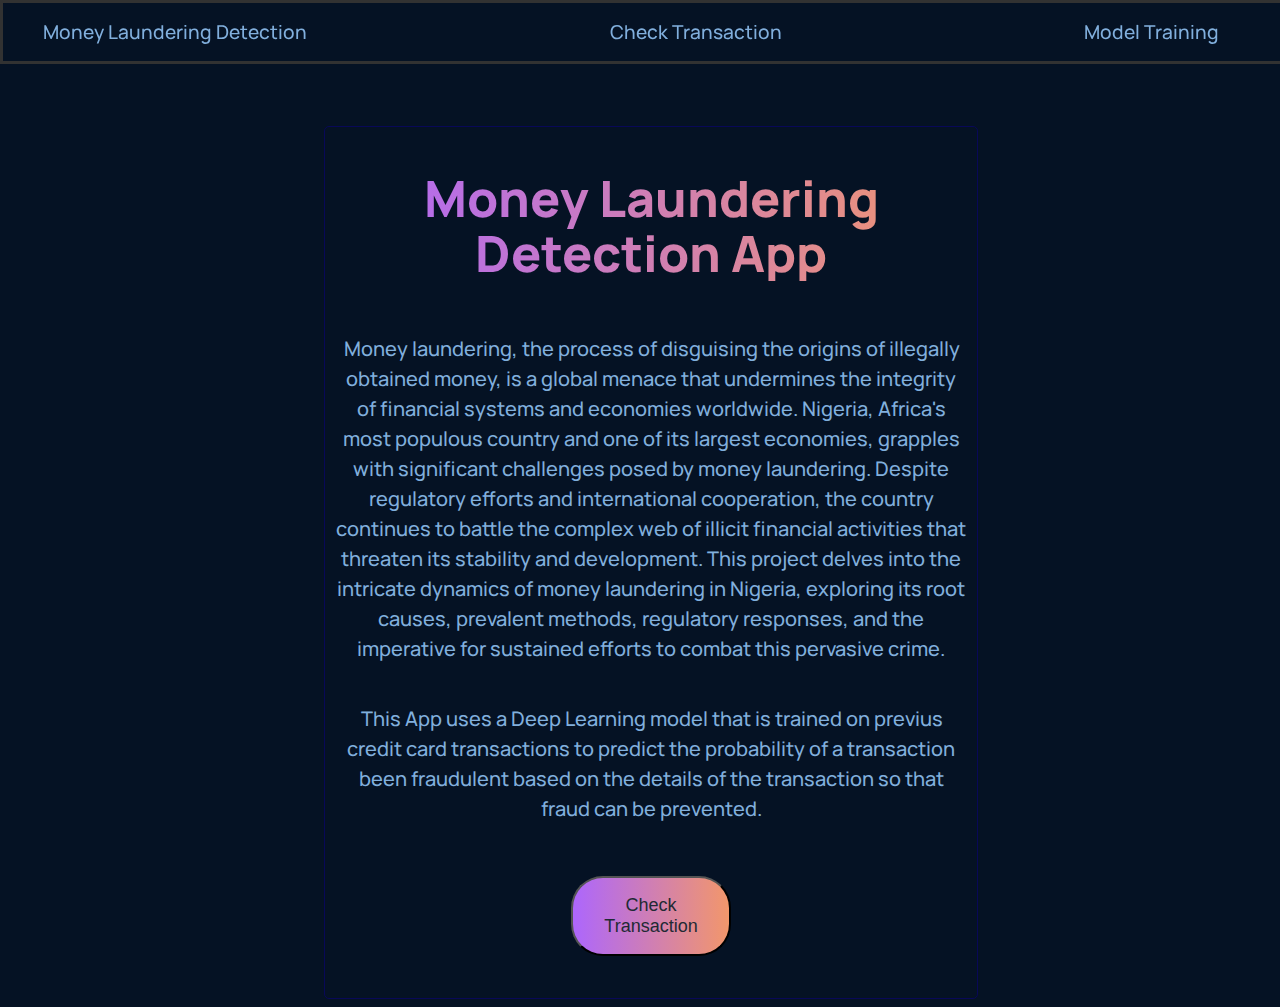
<file: index.html>
<!DOCTYPE html>
<html>
  <head>
    <title>Money Laundering Detection</title>
    <meta http-equiv="Content-Security-Policy" content="upgrade-insecure-requests">
    <link href="https://fonts.googleapis.com/css?family=Roboto:300,400,500,700" rel="stylesheet">
    <link rel="stylesheet" href="https://use.fontawesome.com/releases/v5.5.0/css/all.css" integrity="sha384-B4dIYHKNBt8Bc12p+WXckhzcICo0wtJAoU8YZTY5qE0Id1GSseTk6S+L3BlXeVIU" crossorigin="anonymous">
    <link rel="stylesheet" href="index.css">
  </head>
  <body>
    <nav class="navbar">
      <ul>
        <li>
          <a href="/">Money Laundering Detection</a>
        </li>
        <li>
          <a href="/form.html">Check Transaction</a>
        </li>
        <li>
          <a href="/model_train.html">Model Training</a>
        </li>
      </ul>
    </nav>
    <div class="container">
      <h1>Money Laundering Detection App</h1>
      <p class="first-parag">
        Money laundering, the process of disguising the origins of illegally obtained money, 
        is a global menace that undermines the integrity of financial systems and economies worldwide. 
        Nigeria, Africa's most populous country and one of its largest economies, grapples with significant 
        challenges posed by money laundering. Despite regulatory efforts and international cooperation, 
        the country continues to battle the complex web of illicit financial activities that threaten its 
        stability and development. This project delves into the intricate dynamics of money laundering in Nigeria, 
        exploring its root causes, prevalent methods, regulatory responses, 
        and the imperative for sustained efforts to combat this pervasive crime.
      </p>
      <p class="second-parag">
        This App uses a Deep Learning model that is trained on previus credit card transactions to 
        predict the probability of a transaction been fraudulent based on the details of 
        the transaction so that fraud can be prevented.
      </p>
      <button onclick= "window.location.href='/form.html';">Check Transaction</button>
    </div>
  </body>
</html>
</file>
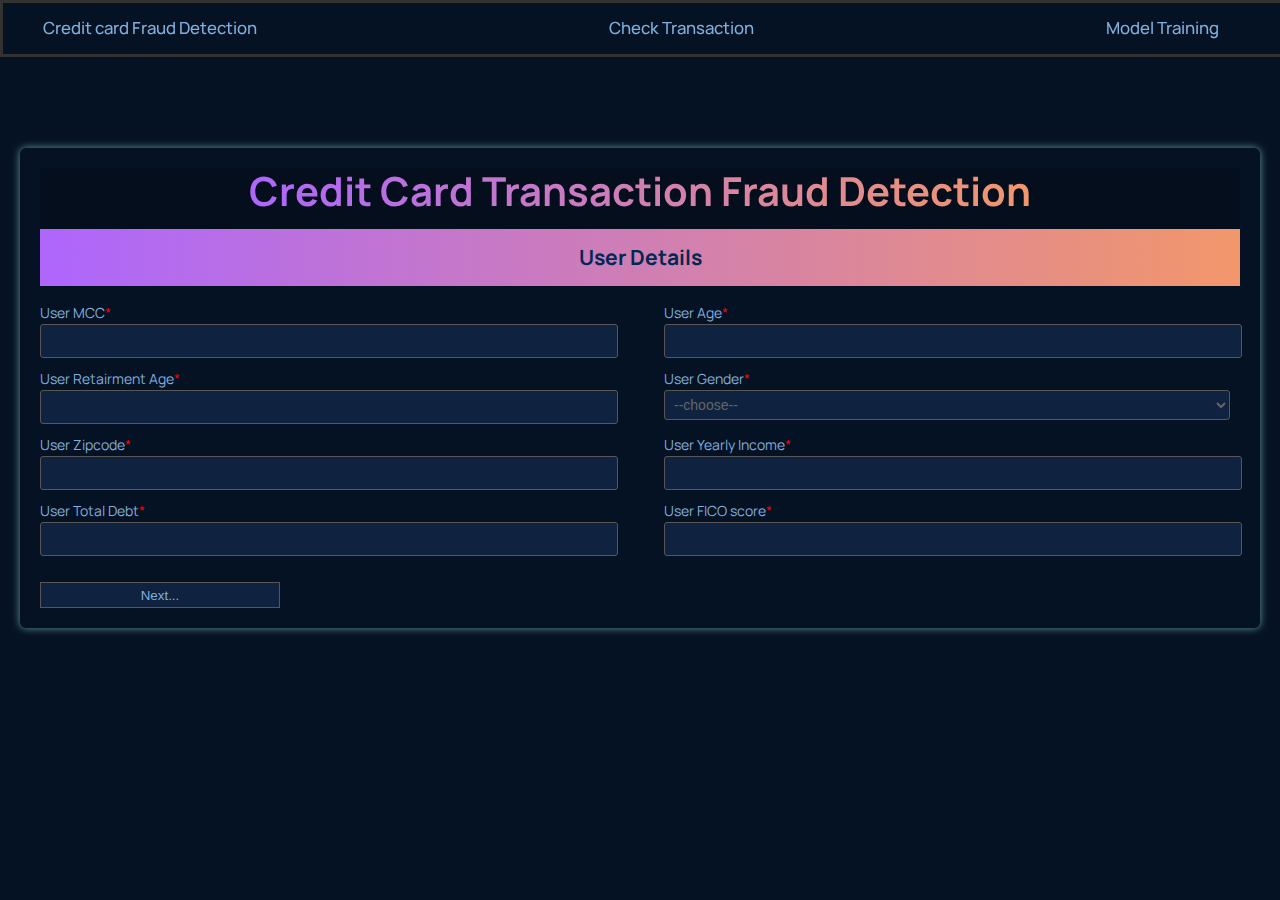
<file: form.html>
<!DOCTYPE html>
<html>
  <head>
    <title>Credit Card Fraud Detection</title>
    <meta http-equiv="Content-Security-Policy" content="upgrade-insecure-requests">
    <link rel="stylesheet" href="https://use.fontawesome.com/releases/v5.5.0/css/all.css" integrity="sha384-B4dIYHKNBt8Bc12p+WXckhzcICo0wtJAoU8YZTY5qE0Id1GSseTk6S+L3BlXeVIU" crossorigin="anonymous">
    <link rel="stylesheet" href="style.css">
    <link rel="stylesheet" href="index.css">
</head>
  <body>
    <nav class="navbar">
      <ul>
        <li>
          <a href="/">Credit card Fraud Detection</a>
        </li>
        <li>
          <a href="/form.html">Check Transaction</a>
        </li>
        <li>
          <a href="/model_train.html">Model Training</a>
        </li>
      </ul>
    </nav>
    <div class="testbox">
      <div id="form">
        <div class="banner">
            <h1>Credit Card Transaction Fraud Detection</h1>
        </div>
        <div class="user-div">
          <div id="head"><h2>User Details</h2></div>
          <div class="colums" id="user"></div>
          <button id="next">Next...</button>
        </div>
        <div class="transaction-div">
          <div id="head"><h2>Transaction Details</h2></div>
          <div class="colums" id="transaction">
          </div>
          <button id="prev">Previos...</button>
          <div id="prob">
              <div id="rotate">
                <p class="classname">Checking...</p>
              </div>
              <h2 id="prb-tag"> </h2>
          </div>
          <div class="btn-block">
          <button type="submit" id="submit" href="/frontend/test.html">Check Transaction</button>
          </div>
        </div>
      </div>
    </div>
    <script src="index.js"></script>
  </body>
</html>
</file>
<file: index.css>
@import url('https://fonts.googleapis.com/css2?family=Manrope:wght@200;300;400;500;600;700;800&display=swap');



body {
   background: rgb(5, 18, 36);
    font-family: Manrope, sans-serif;
}

.navbar {
    width: 100%;
    font-family: Manrope, sans-serif;
    display: flex;
    flex-direction: row;
    align-items: center;
    border: 3px solid rgb(50, 50, 50);
    position: fixed;
    top: 0;
    left: 0;
    right: 0;
}

.navbar ul {
    display: flex;
    align-items: center;
    vertical-align: middle;
    justify-content: space-between;
    list-style: none;
    margin-right: 5%;
    width: 100%;
}

.navbar ul a {
    color: #81AFDD;
    text-decoration: none;
    text-align: center;
    font-weight: 500;
    font-size: larger;
}

.navbar ul a:hover {
    color: white;
}

.container {
    display: flex;
    flex-direction: column;
    justify-content: center;
    align-items: center;
    width: 50%;
    /* margin-top: 20%;
    margin-left: 15%;
    margin-bottom: -15%; */ 
    margin-top: 10%;
    margin-left: 25%;
    border: 1px solid rgb(8, 8, 88);
    padding: 10px;
    border-radius: 5px;
}

.container h1 {
    width: 100%;
    font-size: 50px;
    line-height: 55px;
    background: linear-gradient(89.97deg, #AE67FA 1.84%, #F49867 102.67%);
    background-clip: text;
    -webkit-background-clip: text;
    -webkit-text-fill-color: rgba(0,0,0,0); 
    font-weight: 800;
    text-align: center;
}

.container p {
    font-size: 20px;
    color: #81AFDD;
    /* text-justify: distribute; */
    font-weight: 500;
    text-align: center;
    text-indent: 2px;
    line-height: 30px;
}

.container button {
    background: linear-gradient(89.97deg, #AE67FA 1.84%, #F49867 102.67%);
    width: 10rem;
    height: 5rem;
    cursor: pointer;
    border-radius: 2rem;
    margin: 2rem;
    font-size: large;
    color: #1f2a34;
}

.container button:hover {
    background: #AE67FA;
}

@media screen and (max-width: 800px) {
    .container {
        margin-top: 20%;
    }
}
</file>
<file: style.css>
@import url('https://fonts.googleapis.com/css2?family=Manrope:wght@200;300;400;500;600;700;800&display=swap');



body {
    background:-moz-radial-gradient(circle at 3% 25%, rgba(0, 40, 83, 1) 0%, rgba(4, 12, 24, 1) 100%);

    /* safari 5.1+,chrome 10+ */
    background:-webkit-radial-gradient(circle at 3% 25%, rgba(0, 40, 83, 1) 0%, rgba(4, 12, 24, 1) 100%);

    /* opera 11.10+ */
    background:-o-radial-gradient(circle at 3% 25%, rgba(0, 40, 83, 1) 0%, rgba(4, 12, 24, 1) 100%);

    /* ie 10+ */
    background:-ms-radial-gradient(circle at 3% 25%, rgba(0, 40, 83, 1) 0%, rgba(4, 12, 24, 1) 100%);

    /* global 92%+ browsers support */
    background:radial-gradient(circle at 3% 25%, rgba(0, 40, 83, 1) 0%, rgba(4, 12, 24, 1) 100%);
    font-family: 'Manrope', sans-serif;
}


/* html, body {
    min-height: 100%;

} */

body, div, form, input, select, textarea, label, p { 
    padding: 0;
    margin: 0;
    outline: none;
    font-size: 14px;
    color: #666;
    line-height: 22px;
}
h1{
    margin: 0;
    font-size: 40px;
    color: #fff;
    z-index: 2;
    line-height: 45px;
}
textarea {
    width: calc(100% - 12px);
    padding: 5px;
}

.testbox {
    display: flex;
    justify-content: center;
    align-items: center;
    height: inherit;
    padding: 20px;
    margin-top: 10%;
}

#prob {
    margin-left: 30%;
    /* position: absolute; */
    justify-content: center;
}
#form {
    width: 100%;
    padding: 20px;
    border-radius: 6px;
    /* background: #f4f1f1; */
    box-shadow: 0 0 8px  #669999; 
}
#head {
    display: flex;
    width: auto;
    justify-content: center;
    background: linear-gradient(89.97deg, #AE67FA 1.84%, #F49867 102.67%);
    color: rgba(0, 40, 83, 1);
    margin-bottom: 1rem;
}

.banner {
    position: relative;
    height: 100%;
    background-size: cover;
    display: flex;
    justify-content: center;
    align-items: center;
    text-align: center;
    flex-direction: column;
    /* background-color: rgb(255, 115, 0); */
}
.banner h1 {
    background: linear-gradient(89.97deg, #AE67FA 1.84%, #F49867 102.67%);
    background-clip: text;
    -webkit-background-clip: text;
    -webkit-text-fill-color: rgba(0,0,0,0); 
    margin-bottom: 1rem;
}

#training {
    z-index: 3;
}

#prb-tag {
    margin-left: 20%;
    font-family: 'Monrope', Arial, Helvetica, sans-serif;
    font-size: 20px;
    font-weight: 500;
    text-align: center;
}

.banner a:hover {
    /* cursor: pointer; */
    color: rgb(116, 188, 29);
}

.banner::after {
    content: "";
    background-color: rgba(0, 0, 0, 0.2); 
    position: absolute;
    width: 100%;
    height: 100%;
}
input, select, textarea {
    margin-bottom: 10px;
    border: 1px solid #585656;
    border-radius: 3px;
    background-color: #0f2240;
}

input {
    width: calc(100% - 10px);
    padding: 5px;
}


textarea {
    width: calc(100% - 12px);
    padding: 5px;
}

.item:hover p, .item:hover i, input:hover::placeholder {
    color:  #669999;
}

.item input:hover, .item select:hover, .item textarea:hover {
    border: 1px solid transparent;
    box-shadow: 0 0 3px 0  #669999;
    color: #669999;
}

.item span {
    color: red;
}
/* #user {
    display: none;
} */
.user_div {
    transition: 2s;
}
.transaction-div {
    display: none;
}

.colums {
    display:flex;
    justify-content:space-between;
    flex-direction:row;
    flex-wrap:wrap;
 }
.colums div {
    width:48%;
 }


#submit {
    padding: 10px;
    border: none;
    border-radius: 5px; 
    background: linear-gradient(89.97deg, #AE67FA 1.84%, #F49867 102.67%);
    font-size: 16px;
    color: #fff;
    cursor: pointer;
    margin-left: 40%;
}

#next, #prev {
    width: 20%;
    padding: 0.3rem;
    background: #0f2240;
    color: #81AFDD;
    border: 1px solid #585656;
    margin-top: 1rem;
    cursor: pointer;
}

#next:hover, #prev:hover {
    background: #a3c2c2;
}

#submit:hover {
    background:  #a3c2c2;
}

label {
    color: #81AFDD;
}

select {
    width: calc(100% - 10px);
    padding: 5px;
}

#rotate {
    display: none;
}

.classname {
    -webkit-animation-name: cssAnimation;
    -webkit-animation-duration: 2s;
    -webkit-animation-iteration-count: infinite;
    -webkit-animation-timing-function: ease;
    -webkit-animation-fill-mode:forwards;
  }
  
@-webkit-keyframes cssAnimation {
    from {
      -webkit-transform: rotate(0deg) scale(1) skew(0deg) translate(100px);
    }
    to {
      -webkit-transform: rotate(0deg) scale(2) skew(0deg) translate(100px);
    }
  }
</file>
